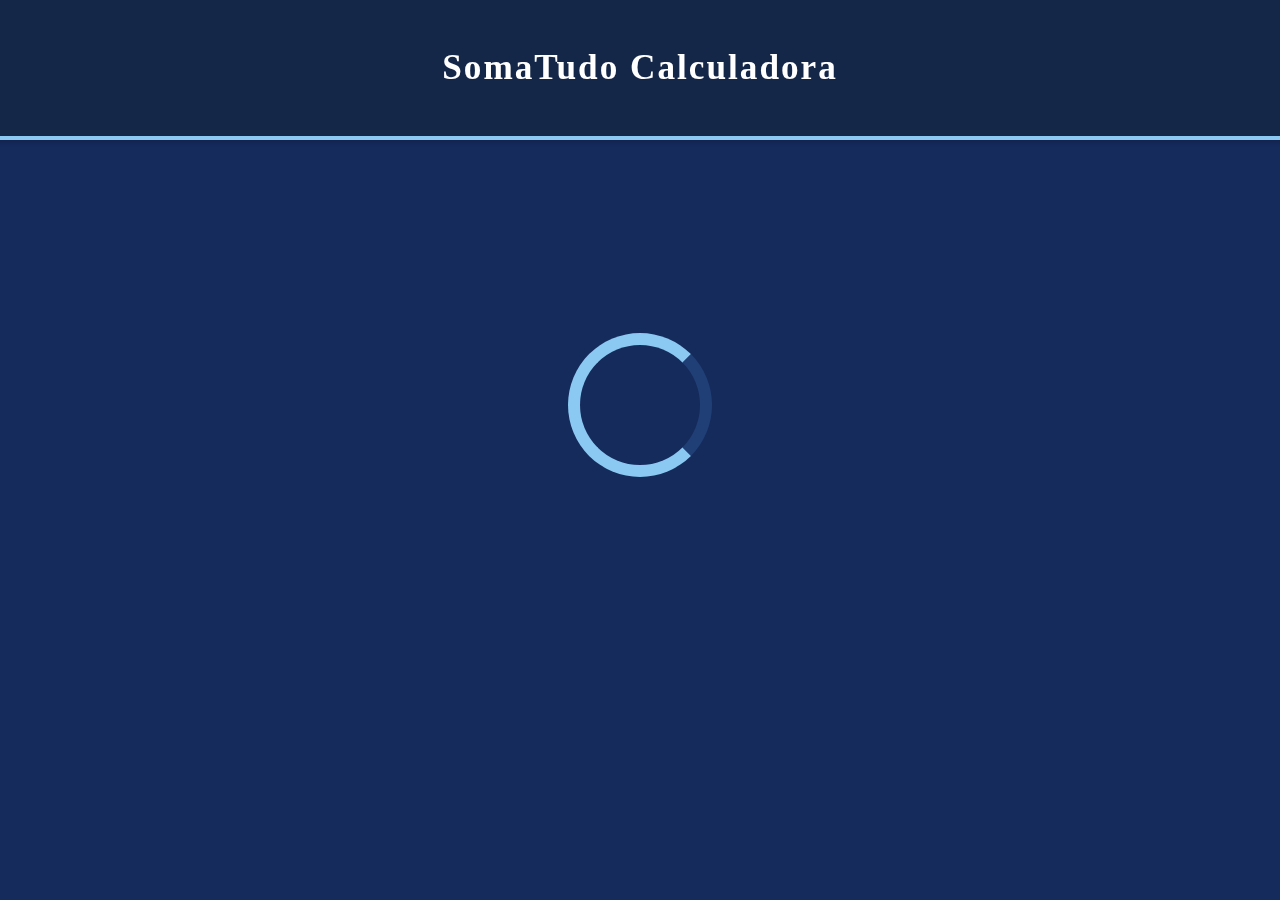
<file: index.html>
<!DOCTYPE html>
<html lang="pt-BR">
<head>
    <meta charset="UTF-8">
    <meta name="viewport" content="width=device-width, initial-scale=1.0">
    <title>SomaTudo Calculadora</title>

    <script src="https://code.jquery.com/jquery-3.6.1.min.js"
    integrity="sha256-o88AwQnZB+VDvE9tvIXrMQaPlFFSUTR+nldQm1LuPXQ=" crossorigin="anonymous"></script>
    
    <link rel="stylesheet" href="style/indexcss.css">

    </head>

        <div id="load">
            <div class="inner">
            <div id="carregar">
                <div id="carrega"></div>
            </div>
            </div>
        </div>

    <body>
        
        <div class="snow">
            <span style="left: 10%; animation-duration: 10s;"></span>
            <span style="left: 30%; animation-duration: 8s;"></span>
            <span style="left: 50%; animation-duration: 12s;"></span>
            <span style="left: 70%; animation-duration: 7s;"></span>
            <span style="left: 90%; animation-duration: 9s;"></span>
        </div>

        <div class="header">
            <br>
            <h1>SomaTudo Calculadora</h1>
            <br>
        </div>

        <main>
            <div class="container">
                <a href="pages/page1.html" class="button dps" aria-label="Ir para a página de DPS"></a>
                <a href="pages/page2.html" class="button passive" aria-label="Ir para a página de Passiva"></a>
                <a href="pages/page5.html" class="button level" aria-label="Ir para a página de Level"></a>
                <a href="#" class="button other" aria-label="Ir para a página de Outros"></a>
            </div>
        </main>

        <footer>
            <p>&copy; 2025 Black Knights. Este site foi desenvolvido de forma independente e não possui qualquer vínculo e afiliação do jogo original ou de seus desenvolvedores. <a href="pages/termodeuso.html">Termos de Uso</a> | <a href="pages/privacidade.html">Política de Privacidade</a></p>
        </footer>

            <script>

                $(window).on('load', function () {
                $('#load').delay(800).fadeOut('slow'); 
                $('body').delay(500).css({'overflow': 'visible'});
                });

            </script>
    </body>
    </html>
</file>
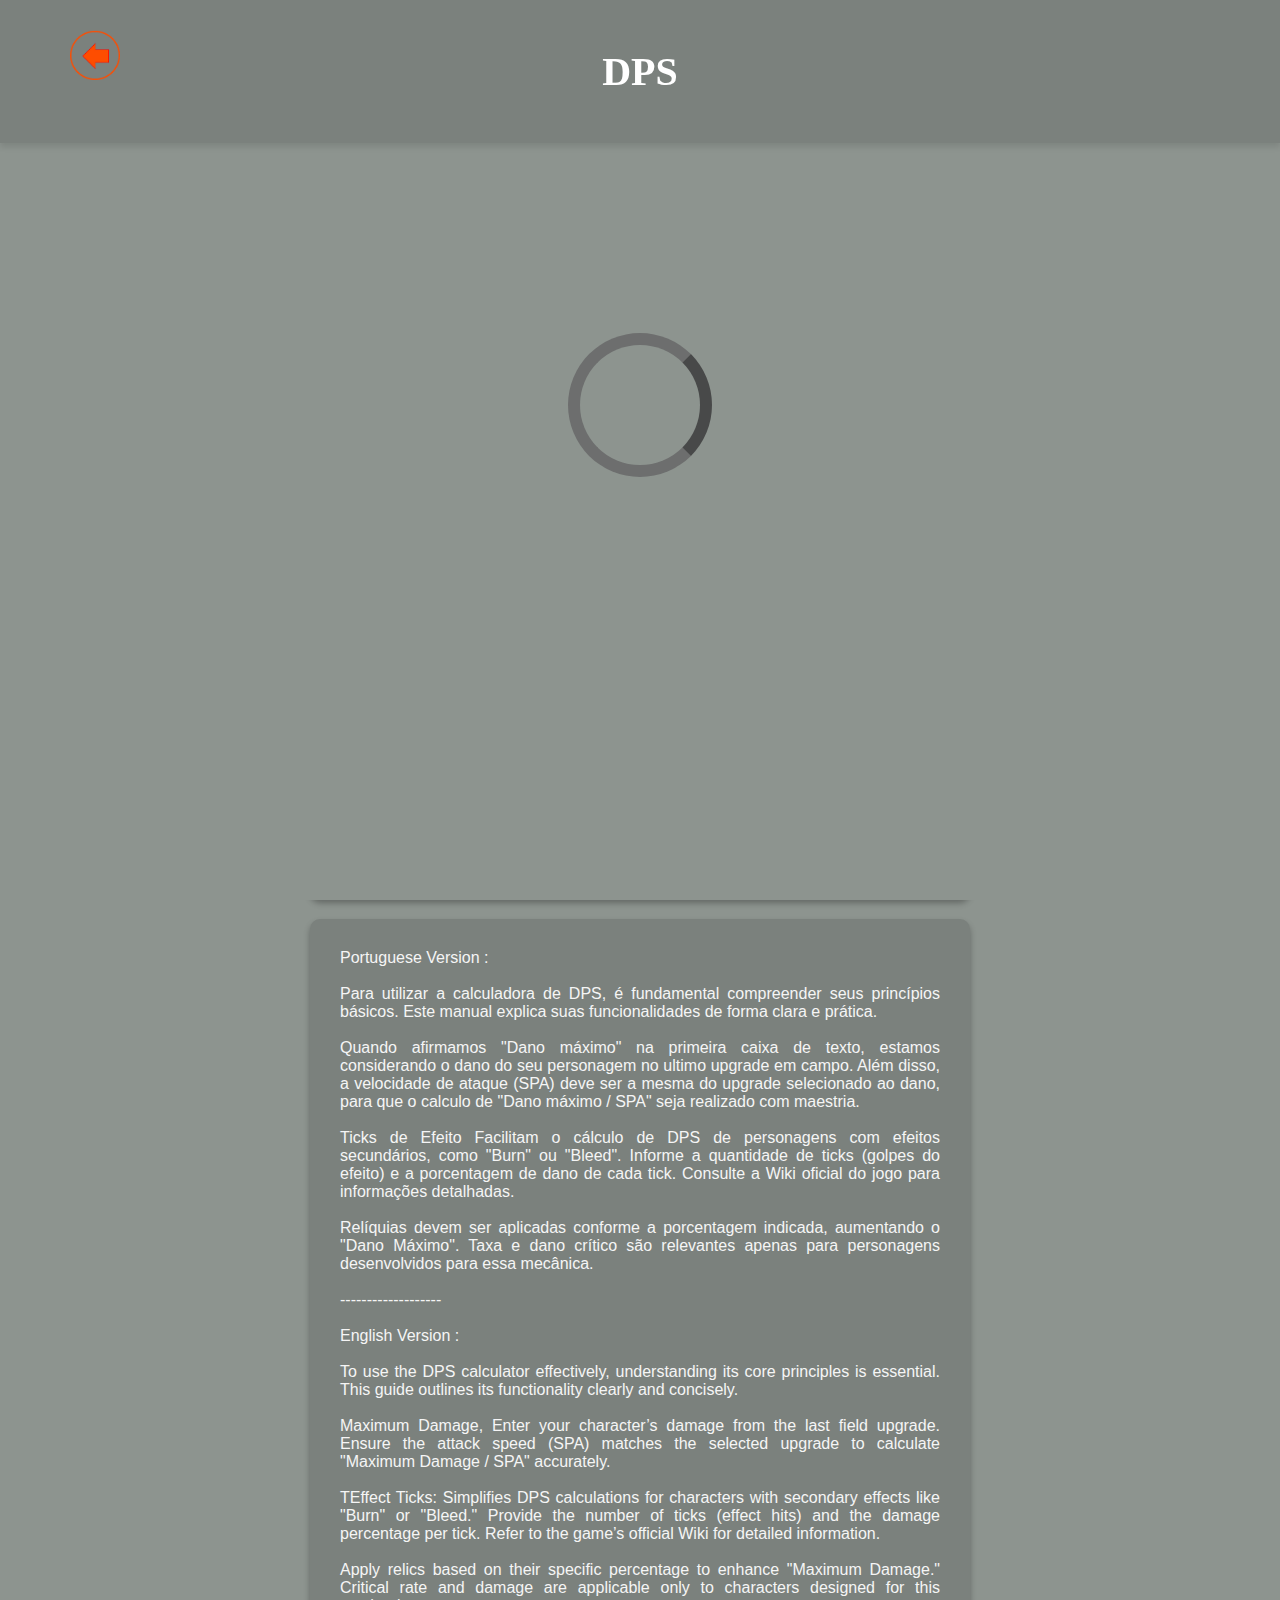
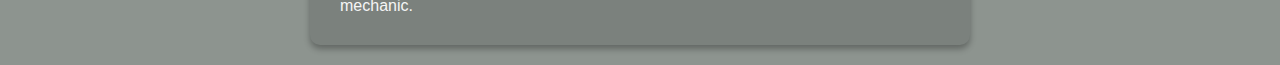
<file: pages/page1.html>
<!DOCTYPE html>
<html lang="pt-BR">
<head>
    <meta charset="UTF-8">
    <meta name="viewport" content="width=device-width, initial-scale=1.0">
    <title>Calculadora de DPS</title>

    <script src="https://code.jquery.com/jquery-3.6.1.min.js"
    integrity="sha256-o88AwQnZB+VDvE9tvIXrMQaPlFFSUTR+nldQm1LuPXQ=" crossorigin="anonymous"></script>

    <link rel="stylesheet" href="../style/page1css.css">

</head>
        <div id="load">
            <div class="inner">
            <div id="carregar">
                <div id="carrega"></div>
            </div>
            </div>
        </div>
    <body>
        <div class="header">
            <br>
                    <h1>DPS</h1>
            <br>
                <button class="back-button" onclick="window.location.href='../index.html'">
                    <img src="../images/seta.png" alt="" id="seta">
                </button>
        </div>

     <main>
        <div class="main-container">
            <div class="contairner-geral">
                <div class="form-container">
                    <h2>Personagem</h2>
                    <form id="dps-form">
                        <div class="form-group">
                            <label for="base-damage">Dano máximo</label>
                            <input type="number" id="base-damage" name="base-damage" required>
                            <img src="../images/sword.png" alt="Dano Base">
                        </div>

                        <div class="form-group">
                            <label for="attack-speed">Velocidade de Ataque (s)</label>
                            <input type="number" id="attack-speed" name="attack-speed" step="0.01" required>
                            <img src="../images/range.png" alt="Velocidade de Ataque">
                        </div>

                        <div class="form-group">
                            <label for="ticks">Ticks do Efeito</label>
                            <input type="number" id="ticks" name="ticks" placeholder="Número de ticks (ex: 10)" required>
                        </div>

                        <div class="form-group">
                            <label for="effect-percentage">Porcentagem por Tick (%)</label>
                            <input type="number" id="effect-percentage" name="effect-percentage" step="0.1" placeholder="Porcentagem por tick">
                        </div>

                        <div class="form-group">
                            <label for="relic">Escolha uma Relíquia</label>
                            <select id="relic" name="relic">
                                <option value="">Selecione uma Relíquia</option>
                                <option value="relic1">Infernal Gaze (5% element type)</option>
                                <option value="relic2">Mirror Blade (5% Psychical Damage + 20% Psychical critical-chance)</option>
                                <option value="relic3">Miracle Timepiece (5% Magic damage + 8% Element type)</option>
                                <option value="relic4">Mermaid Crown (5% Magic Damage + 8% Aqua Damage)</option>
                                <option value="relic5">Clover of the Wind (5% Magic Damage + 8% Air Damage)</option>
                                <option value="relic6">Leaf Clover (5% Magic Damage + 8% Dark Damage)</option>
                                <option value="relic7">Amplifying Codex (4% Magic Damage)</option>
                                <option value="relic8">Steel Shiv (4% Psychical Damage)</option>
                            </select>
                        </div>

                        <div class="form-group">
                            <label for="critical-chance">Chance de Crítico (%)</label>
                            <input type="number" id="critical-chance" name="critical-chance" step="0.1">
                        </div>

                        <div class="form-group">
                            <label for="critical-damage">Dano Crítico (%)</label>
                            <input type="number" id="critical-damage" name="critical-damage" step="0.1">
                        </div>

                        <div class="buttones" id="buttones">
                            <button type="button" class="btn" id="button1" onclick="toggleButton(button1)">Buff 100%</button>
                            <button type="button" class="btn" id="button3" onclick="toggleButton(button3)">Griffin</button>
                        </div>

                        <button type="button" class="calculate-button" onclick="calculateDPS()">Calcular DPS</button>
                
                </form>

                <div id="result" class="result-container">
                    <p id="dps-result">DPS Calculado: </p>
                </div>
                
            </div>

        </div>


        <div class="dicas">
            <p> Portuguese Version : </p>
             <br>
            <p> Para utilizar a calculadora de DPS, é fundamental compreender seus princípios básicos. Este manual explica suas funcionalidades de forma clara e prática. </p>
             <br>
            <p> Quando afirmamos "Dano máximo" na primeira caixa de texto, estamos considerando o dano do seu personagem no ultimo upgrade em campo. Além disso, a velocidade de ataque (SPA) deve ser a mesma do upgrade selecionado ao dano, para que o calculo de "Dano máximo / SPA" seja realizado com maestria.</p>
             <br>
            <p>Ticks de Efeito Facilitam o cálculo de DPS de personagens com efeitos secundários, como "Burn" ou "Bleed". Informe a quantidade de ticks (golpes do efeito) e a porcentagem de dano de cada tick. Consulte a Wiki oficial do jogo para informações detalhadas.</p>
             <br>
            <p>Relíquias devem ser aplicadas conforme a porcentagem indicada, aumentando o "Dano Máximo". Taxa e dano crítico são relevantes apenas para personagens desenvolvidos para essa mecânica.</p>
             <br>
            <p>-------------------</p>
             <br>
            <p> English Version : </p>
             <br>
            <p> To use the DPS calculator effectively, understanding its core principles is essential. This guide outlines its functionality clearly and concisely.</p>
             <br>
            <p> Maximum Damage, Enter your character’s damage from the last field upgrade. Ensure the attack speed (SPA) matches the selected upgrade to calculate "Maximum Damage / SPA" accurately.</p>
             <br>
            <p>TEffect Ticks: Simplifies DPS calculations for characters with secondary effects like "Burn" or "Bleed." Provide the number of ticks (effect hits) and the damage percentage per tick. Refer to the game’s official Wiki for detailed information. </p>
             <br>
            <p>Apply relics based on their specific percentage to enhance "Maximum Damage." Critical rate and damage are applicable only to characters designed for this mechanic.</p>
        </div>
    </main>


        <script>
            const button1=document.getElementById("button1"),button3=document.getElementById("button3");let button1Selected=!1,button3Selected=!1,buffMultiplier=1;function toggleButton(e){e.classList.contains("selected")?(e.classList.remove("selected"),e===button1&&(button1Selected=!1),e===button3&&(button3Selected=!1)):(e.classList.add("selected"),e===button1&&(button1Selected=!0),e===button3&&(button3Selected=!0))}function calculateDPS(){let e=parseFloat(document.getElementById("base-damage").value),t=parseFloat(document.getElementById("attack-speed").value),l=parseInt(document.getElementById("ticks").value)||0,c=parseFloat(document.getElementById("effect-percentage").value)||0,a=parseFloat(document.getElementById("critical-chance").value)||0,n=parseFloat(document.getElementById("critical-damage").value)||0,u=document.getElementById("relic").value,d=1;switch(u){case"relic1":case"relic2":case"relic7":case"relic8":d=1.05;break;case"relic3":case"relic4":case"relic5":case"relic6":d=1.13;break;default:d=1}buffMultiplier=button1Selected&&button3Selected?3:button1Selected||button3Selected?2:1;let o=e*(1+l*c/100)*(1+a/100*(n/100))*d*buffMultiplier/t;document.getElementById("result").style.display="block",document.getElementById("dps-result").textContent=`DPS Calculado: ${o.toFixed(2)}`}$(window).on("load",function(){$("#load").delay(800).fadeOut("slow"),$("body").delay(500).css({overflow:"visible"})});
        </script>
    </body>

</html>
</file>
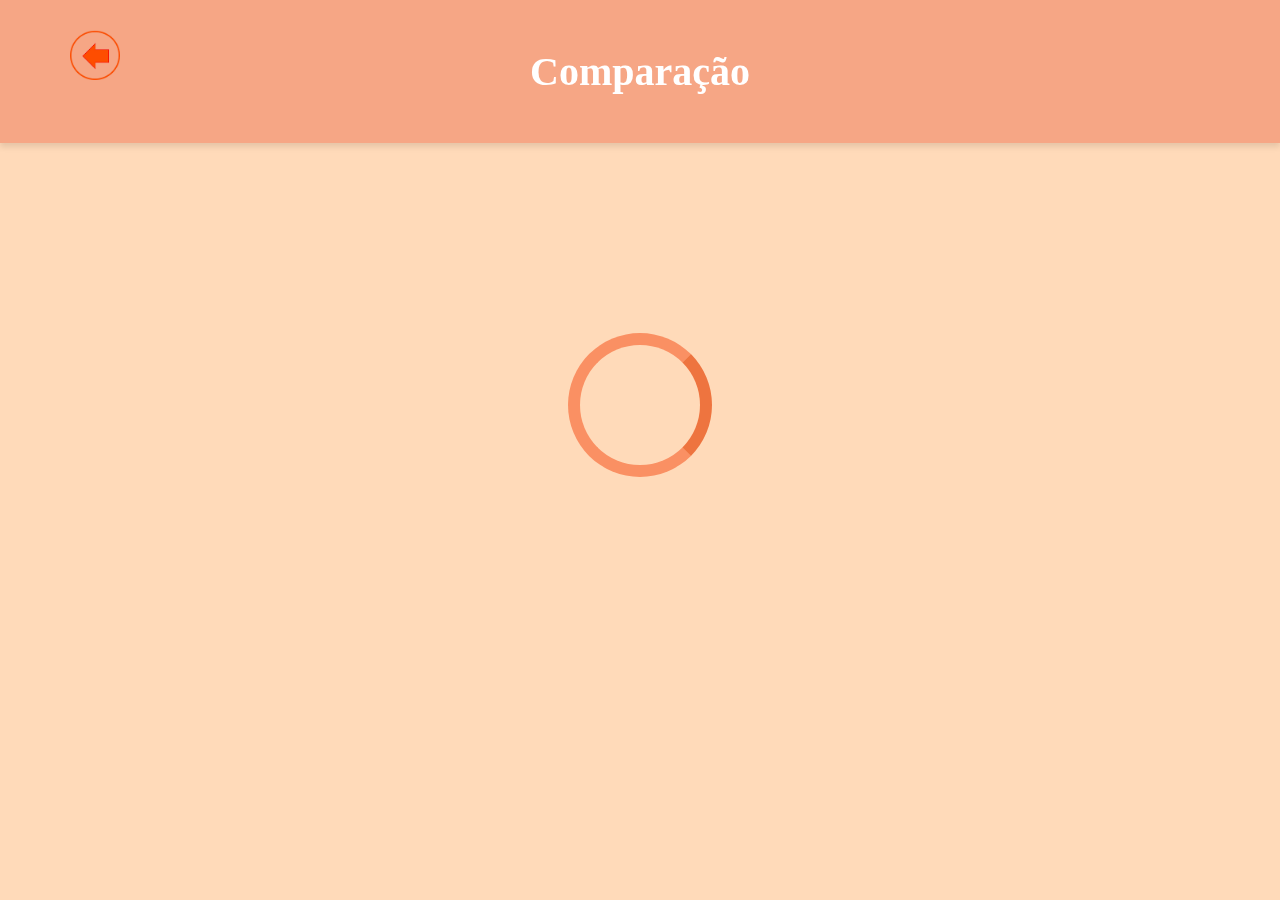
<file: pages/page2.html>
<!DOCTYPE html>
<html lang="pt-BR">
<head>
    <meta charset="UTF-8">
    <meta name="viewport" content="width=device-width, initial-scale=1.0">
    <title>Somatudo Calculadora</title>

    <script src="https://code.jquery.com/jquery-3.6.1.min.js"
    integrity="sha256-o88AwQnZB+VDvE9tvIXrMQaPlFFSUTR+nldQm1LuPXQ=" crossorigin="anonymous"></script>

    <link rel="stylesheet" href="../style/page2css.css">
    <style>
        
        

    </style>
</head>
<div id="load">
    <div class="inner">
      <div id="carregar">
        <div id="carrega"></div>
      </div>
    </div>
  </div>
<body>
        <div class="header">
            <br>
            <h1>Comparação</h1>
            <br>
            <button class="back-button" onclick="window.location.href='../index.html'"> 
                <img src="../images/seta.png" alt="" id="seta" >
            </button>
        </div>

    <main>
        <div class="form-container">
            <div class="junto">
                <div class="form-section">
                    <h2>Personagem 1</h2>
                    <form id="dps-form1">
                        <div class="form-group">
                            <label for="base-damage1">Dano Base</label>
                            <input type="number" id="base-damage1" name="base-damage1" required>
                        </div>

                        <div class="form-group">
                            <label for="attack-speed1">Velocidade de Ataque (s)</label>
                            <input type="number" id="attack-speed1" name="attack-speed1" step="0.01" required>
                        </div>

                        <div class="form-group">
                            <label for="ticks1">Ticks do Efeito</label>
                            <input type="number" id="ticks1" name="ticks1" placeholder="Número de ticks (ex: 10)" required>
                        </div>

                        <div class="form-group">
                            <label for="effect-percentage1">Porcentagem por Tick (%)</label>
                            <input type="number" id="effect-percentage1" name="effect-percentage1" step="0.1" placeholder="Porcentagem por tick">
                        </div>

                        <div class="form-group">
                            <label for="relic1">Escolha uma Relíquia</label>
                            <select id="relic1" name="relic1">
                                <option value="">Selecione uma Relíquia</option>
                            <option value="relic1">Infernal Gaze (5% element type)</option>
                            <option value="relic2">Mirror Blade (5% Psychical Damage + 20% Psychical critical-chance)</option>
                            <option value="relic3">Miracle Timepiece (5% Magic damage + 8% Element type)</option>
                            <option value="relic4">Mermaid Crown (5% Magic Damage + 8% Aqua Damage)</option>
                            <option value="relic5">Clover of the Wind (5% Magic Damage + 8% Air Damage)</option>
                            <option value="relic6">Leaf Clover (5% Magic Damage + 8% Dark Damage)</option>
                            <option value="relic7">Amplifying Codex (4% Magic Damage)</option>
                            <option value="relic8">Steel Shiv (4% Psychical Damage)</option>
                            </select>
                        </div>

                        <div class="form-group">
                            <label for="critical-chance1">Chance de Crítico (%)</label>
                            <input type="number" id="critical-chance1" name="critical-chance1" step="0.1">
                        </div>

                        <div class="form-group">
                            <label for="critical-damage1">Dano Crítico (%)</label>
                            <input type="number" id="critical-damage1" name="critical-damage1" step="0.1">
                        </div>
                    </form>
                </div>

                <div class="form-section">
                    <h2>Personagem 2</h2>
                    <form id="dps-form2">
                        <div class="form-group">
                            <label for="base-damage2">Dano Base</label>
                            <input type="number" id="base-damage2" name="base-damage2" required>
                        </div>

                        <div class="form-group">
                            <label for="attack-speed2">Velocidade de Ataque (s)</label>
                            <input type="number" id="attack-speed2" name="attack-speed2" step="0.01" required>
                        </div>

                        <div class="form-group">
                            <label for="ticks2">Ticks do Efeito</label>
                            <input type="number" id="ticks2" name="ticks2"  placeholder="Número de ticks (ex: 10)" required>
                        </div>

                        <div class="form-group">
                            <label for="effect-percentage2">Porcentagem por Tick (%)</label>
                            <input type="number" id="effect-percentage2" name="effect-percentage2" step="0.1" placeholder="Porcentagem por tick">
                        </div>

                        <div class="form-group">
                            <label for="relic2">Escolha uma Relíquia</label>
                            <select id="relic2" name="relic2">
                                <option value="">Selecione uma Relíquia</option>
                                <option value="relic1">Infernal Gaze (5% element type)</option>
                                <option value="relic2">Mirror Blade (5% Psychical Damage + 20% Psychical critical-chance)</option>
                                <option value="relic3">Miracle Timepiece (5% Magic damage + 8% Element type)</option>
                                <option value="relic4">Mermaid Crown (5% Magic Damage + 8% Aqua Damage)</option>
                                <option value="relic5">Clover of the Wind (5% Magic Damage + 8% Air Damage)</option>
                                <option value="relic6">Leaf Clover (5% Magic Damage + 8% Dark Damage)</option>
                                <option value="relic7">Amplifying Codex (4% Magic Damage)</option>
                                <option value="relic8">Steel Shiv (4% Psychical Damage)</option>
                            </select>
                        </div>

                        <div class="form-group">
                            <label for="critical-chance2">Chance de Crítico (%)</label>
                            <input type="number" id="critical-chance2" name="critical-chance2" step="0.1">
                        </div>

                        <div class="form-group">
                            <label for="critical-damage2">Dano Crítico (%)</label>
                            <input type="number" id="critical-damage2" name="critical-damage2" step="0.1">
                        </div>
                    
                    
                    </form>
                    
                
                </div>
            </div>
            <div>
                <button class="calculate-button" onclick="calculateDPS()">Calcular DPS</button>
            </div>

            <div id="result" class="result-container">
                <p id="dps-result">DPS Calculado: </p>
                <p id="comparison-result"></p>
            </div>

        </div>
    </main>

    <script>
        function calculateDPS(){let e=parseFloat(document.getElementById("base-damage1").value),t=parseFloat(document.getElementById("attack-speed1").value),l=parseInt(document.getElementById("ticks1").value)||0,a=parseFloat(document.getElementById("effect-percentage1").value)||0,c=parseFloat(document.getElementById("critical-chance1").value)||0,d=parseFloat(document.getElementById("critical-damage1").value)||0,n=document.getElementById("relic1").value,i=parseFloat(document.getElementById("base-damage2").value),r=parseFloat(document.getElementById("attack-speed2").value),s=parseInt(document.getElementById("ticks2").value)||0,g=parseFloat(document.getElementById("effect-percentage2").value)||0,m=parseFloat(document.getElementById("critical-chance2").value)||0,u=parseFloat(document.getElementById("critical-damage2").value)||0,o=document.getElementById("relic2").value,y=(e,t,l,a,c,d,n)=>{let i=1;switch(n){case"relic1":case"relic2":case"relic7":case"relic8":i=1.05;break;case"relic3":case"relic4":case"relic5":case"relic6":i=1.13;break;default:i=1}return e*(1+l*a/100)*(1+c/100*(d/100))*i/t},_=y(e,t,l,a,c,d,n),B=y(i,r,s,g,m,u,o);document.getElementById("result").style.display="block",document.getElementById("dps-result").textContent=`DPS Personagem 1: ${_.toFixed(2)} | DPS Personagem 2: ${B.toFixed(2)}`,document.getElementById("comparison-result").textContent=`A diferen\xe7a de DPS \xe9 ${Math.abs(_-B).toFixed(2)}. O ${_>B?"Personagem 1":"Personagem 2"} \xe9 superior.`}$(window).on("load",function(){$("#load").delay(800).fadeOut("slow"),$("body").delay(500).css({overflow:"visible"})});
    </script>
</body>
</html>
</file>
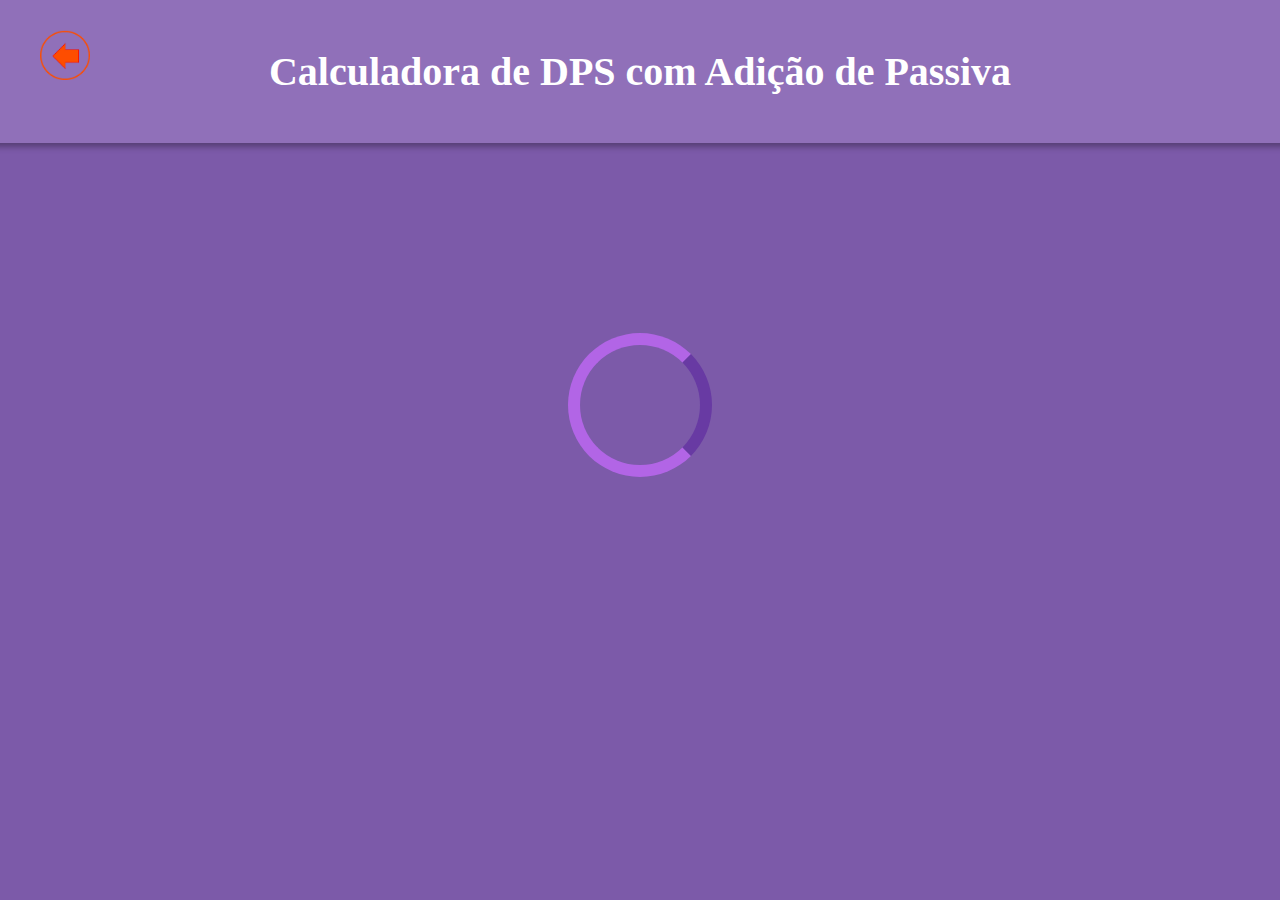
<file: pages/page3.html>
<!DOCTYPE html>
<html lang="pt-BR">
<head>
    <meta charset="UTF-8">
    <meta name="viewport" content="width=device-width, initial-scale=1.0">
    <title>Calculadora de DPS com Passivas</title>

    <script src="https://code.jquery.com/jquery-3.6.1.min.js"
    integrity="sha256-o88AwQnZB+VDvE9tvIXrMQaPlFFSUTR+nldQm1LuPXQ=" crossorigin="anonymous"></script>

    <link rel="stylesheet" href="../style/page3css.css">

</head>
    <div id="load">
        <div class="inner">
        <div id="carregar">
            <div id="carrega"></div>
        </div>
        </div>
    </div>
<body>
        <div class="header">
            <br>
            <h1>Calculadora de DPS com Adição de Passiva</h1>
            <br>
            <button class="back-button" onclick="window.location.href='page5.html'"> 
                <img src="../images/seta.png" alt="" id="seta" >
            </button>
        </div>

        <div class="form-container">
            <h2>Character</h2>
            <form id="dps-form">
                <div class="form-group">
                    <label for="base-damage">Dano Base</label>
                    <input type="number" id="base-damage" name="base-damage" required>
                    <img src="../images/danopassiva.png" alt="Dano Base">

                </div>

                <div class="form-group">
                    <label for="attack-speed">Velocidade de Ataque (s)</label>
                    <input type="number" id="attack-speed" name="attack-speed" step="0.01" required>
                    <img src="../images/velocidadepassiva.png" alt="Dano Base">

                </div>

                <div class="form-group">
                    <label for="range">Range </label>
                    <input type="number" id="range" name="range" required>
                    <img src="../images/rangepassiva.png" alt="Dano Base">
                </div>
                <br>

                <div class="form-group">
                    <label for="passive">Escolha uma Passiva</label>
                    <select id="passive" name="passive">
                        <option value="" class="passive-option">Sem Passiva</option>
                        <option value="superior1" class="rare">Superior I (+10% dano)</option>
                        <option value="superior2" class="rare">Superior II (+12.5% dano)</option>
                        <option value="superior3" class="epic">Superior III (+15% dano)</option>
                        <option value="nimble1" class="rare">Nimble I (-5% SPA)</option>
                        <option value="nimble2" class="rare">Nimble II (-7.5% SPA)</option>
                        <option value="nimble3" class="epic">Nimble III (-12% SPA)</option>
                        <option value="range1" class="rare">Range I (+10% alcance)</option>
                        <option value="range2" class="rare">Range II (+12.5% alcance)</option>
                        <option value="range3" class="epic">Range III (+15% alcance)</option>
                        <option value="adept" class="legendary">Adept (XP ganho +50%)</option>
                        <option value="culling" class="legendary">Culling (+20% dano em inimigos com menos de 30% de HP)</option>
                        <option value="sniper" class="legendary">Sniper (+25% alcance)</option>
                        <option value="godspeed" class="legendary">Godspeed (-20% SPA)</option>
                        <option value="reaper" class="orange-passive-1">Reaper (+15% dano, +25% dano em bosses)</option>
                        <option value="celestial" class="orange-passive-2">Celestial (+10% dano, +10% alcance, +20% dano verdadeiro)</option>
                        <option value="divine" class="orange-passive-3">Divine (+20% dano, -10% SPA, +20% alcance)</option>
                        <option value="golden" class="orange-passive-4">Golden (+30% dano, +20% Yen)</option>
                        <option value="unique" class="orange-passive-5">Unique (+300% dano, -10% SPA, +10% alcance)</option>
                    </select>
                </div>
                <br>

                <button type="button" class="calculate-button" onclick="calculateDPS()">Calcular DPS</button>
            </form>

            <div id="result" class="result-container" style="display: none;">
                <p id="old-dps-result" class="old-dps">DPS Antigo: </p>
                <p id="new-dps-result">DPS com Passiva: </p>
                <p id="base-damage-result">Dano sem Passiva: </p>
                <p id="new-base-damage-result">Dano com Passiva: </p>
                <p id="range-result">Alcance Antigo: </p>
                <p id="new-range-result">Alcance com Passiva: </p>
                <p id="attack-speed-result">SPA Antigo: </p>
                <p id="new-attack-speed-result">SPA com Passiva: </p>
            </div>
        </div>

    <script>
        function calculateDPS(){let e=parseFloat(document.getElementById("base-damage").value),t=parseFloat(document.getElementById("attack-speed").value),a=parseFloat(document.getElementById("range").value),s=document.getElementById("passive").value,n=1,l=e,d=t,o=a,r=e/t,c=r;switch(document.getElementById("old-dps-result").textContent=`DPS Antigo: ${r.toFixed(2)}`,document.getElementById("base-damage-result").textContent=`Dano sem passiva ${e.toFixed(2)}`,document.getElementById("range-result").textContent=`Alcance Antigo: ${a.toFixed(2)}`,document.getElementById("attack-speed-result").textContent=`SPA Antigo: ${t.toFixed(2)}`,s){case"superior1":n=1.1;break;case"superior2":n=1.125;break;case"superior3":case"reaper":n=1.15;break;case"nimble1":d=.95*t;break;case"nimble2":d=.925*t;break;case"nimble3":d=.88*t;break;case"range1":o=1.1*a;break;case"range2":o=1.125*a;break;case"range3":o=1.15*a;break;case"adept":n=1;break;case"culling":n=1.2;break;case"sniper":n=1.25,o=1.5*a;break;case"godspeed":n=1,d=.8*t;break;case"celestial":n=1.1,o=1.1*a;break;case"divine":n=1.2,o=1.2*a,d=.9*t;break;case"golden":n=1.3;break;case"unique":n=3,d=.9*t,o=1.1*a}c=e*n/d,l=e*n,document.getElementById("new-dps-result").textContent=`DPS com Passiva: ${c.toFixed(2)}`,document.getElementById("new-base-damage-result").textContent=`Dano com Passiva: ${l.toFixed(2)}`,document.getElementById("new-range-result").textContent=`Alcance com Passiva: ${o.toFixed(2)}`,document.getElementById("new-attack-speed-result").textContent=`SPA com Passiva: ${d.toFixed(2)}`,document.getElementById("result").style.display="block"}$(window).on("load",function(){$("#load").delay(800).fadeOut("slow"),$("body").delay(500).css({overflow:"visible"})});
    </script>
</body>
</html>
</file>
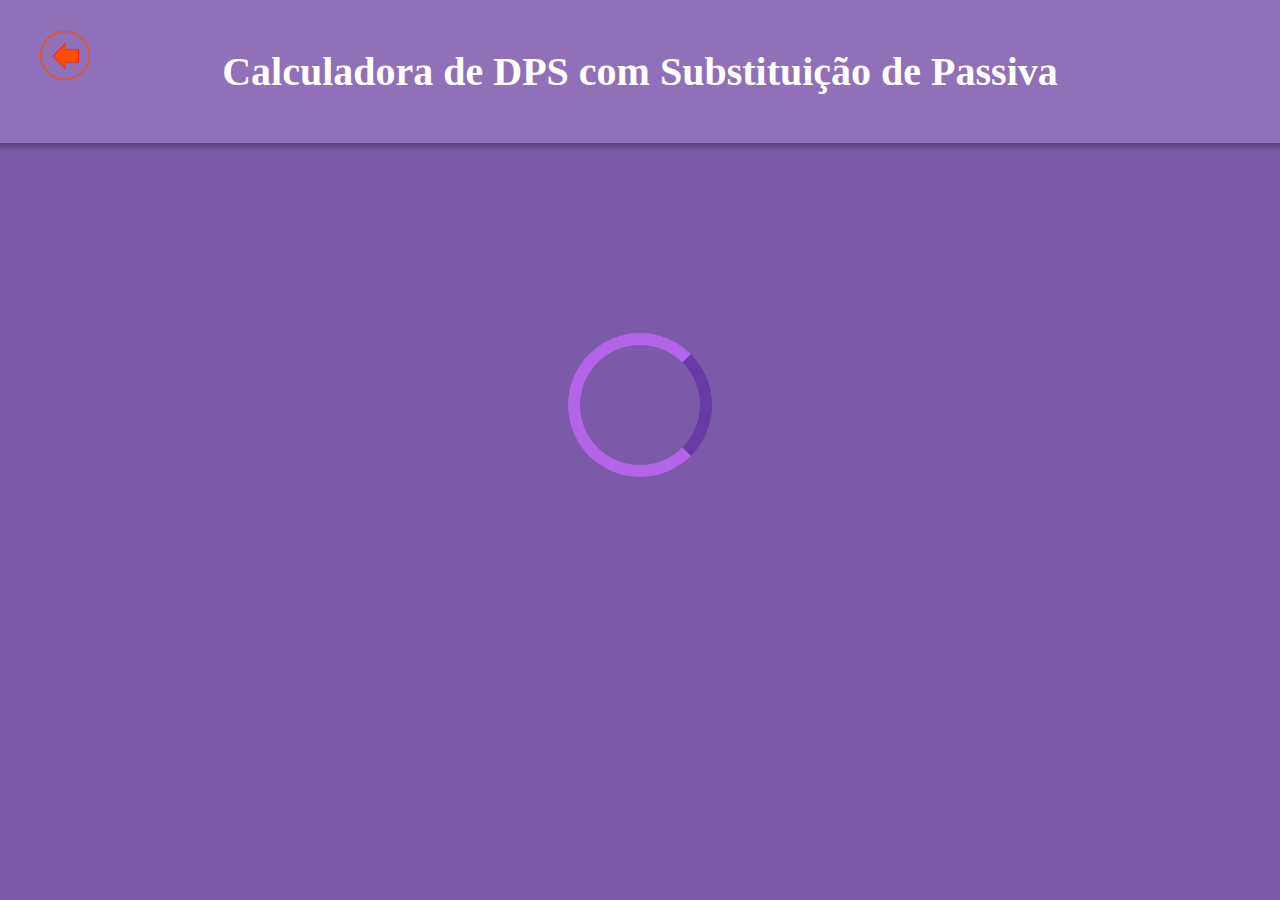
<file: pages/page4.html>
<!DOCTYPE html>
<html lang="pt-BR">
<head>
    <meta charset="UTF-8">
    <meta name="viewport" content="width=device-width, initial-scale=1.0">
    <title>Calculadora de DPS com Passivas</title>

    <script src="https://code.jquery.com/jquery-3.6.1.min.js"
    integrity="sha256-o88AwQnZB+VDvE9tvIXrMQaPlFFSUTR+nldQm1LuPXQ=" crossorigin="anonymous"></script>

    <link rel="stylesheet" href="../style/page4css.css">
    <style>
       
    </style>
</head>
    <div id="load">
        <div class="inner">
        <div id="carregar">
            <div id="carrega"></div>
        </div>
        </div>
    </div>
<body>
        <div class="header">
            <br>
            <h1>Calculadora de DPS com Substituição de Passiva</h1>
            <br>
            <button class="back-button" onclick="window.location.href='page5.html'">
                <img src="../images/seta.png" alt="" id="seta" >
            </button>
        </div>

        <div class="form-container">
            <h2>Character</h2>
            <form id="dps-form" onclick="false">
                <div class="form-group">
                    <label for="base-damage">Dano</label>
                    <input type="number" id="base-damage" name="base-damage" required="required">
                    <img src="../images/danopassiva.png" alt="Dano Base">
                </div>
                

                <div class="form-group">
                    <label for="attack-speed">Velocidade de Ataque (s)</label>
                    <input type="number" id="attack-speed" name="attack-speed" step="0.01" required="required">
                    <img src="../images/velocidadepassiva.png" alt="Dano Base">
                </div>
        
                <div class="form-group">
                    <label for="range">Range</label>
                    <input type="number" id="range" name="range" required="required">
                    <img src="../images/rangepassiva.png" alt="Dano Base">
                </div>
        
                <br>
                <div class="form-group">
                    <label for="passive">Escolha a passiva atual</label>
                    <select id="passive" name="passive">
                        <option value="" class="rare">Sem Passiva </option>
                        <option value="superior1" class="rare">Superior I (+10% dano)</option>
                        <option value="superior2" class="rare">Superior II (+12.5% dano)</option>
                        <option value="superior3" class="epic">Superior III (+15% dano)</option>
                        <option value="nimble1" class="rare">Nimble I (-5% SPA)</option>
                        <option value="nimble2" class="rare">Nimble II (-7.5% SPA)</option>
                        <option value="nimble3" class="epic">Nimble III (-12% SPA)</option>
                        <option value="range1" class="rare">Range I (+10% alcance)</option>
                        <option value="range2" class="rare">Range II (+12.5% alcance)</option>
                        <option value="range3" class="epic">Range III (+15% alcance)</option>
                        <option value="adept" class="legendary">Adept (XP ganho +50%)</option>
                        <option value="culling" class="legendary">Culling (+20% dano em inimigos com menos de 30% de HP)</option>
                        <option value="sniper" class="legendary">Sniper (+25% alcance)</option>
                        <option value="godspeed" class="legendary">Godspeed (-20% SPA)</option>
                        <option value="reaper" class="orange-passive-1">Reaper (+15% dano, +25% dano em bosses)</option>
                        <option value="celestial" class="orange-passive-2">Celestial (+10% dano, +10% alcance, +20% dano verdadeiro)</option>
                        <option value="divine" class="orange-passive-3">Divine (+20% dano, -10% SPA, +20% alcance)</option>
                        <option value="golden" class="orange-passive-4">Golden (+30% dano, +20% Yen)</option>
                        <option value="unique" class="orange-passive-5">Unique (+300% dano, -10% SPA, +10% alcance)</option>
                    </select>
                </div>
                <div class="form-group">
                    <label for="second-passive"> Escolha a passiva nova</label>
                    <select id="second-passive" name="second-passive">
                        <option value="" class="passive-option">Sem Passiva</option>
                        <option value="superior1" class="rare">Superior I (+10% dano)</option>
                        <option value="superior2" class="rare">Superior II (+12.5% dano)</option>
                        <option value="superior3" class="epic">Superior III (+15% dano)</option>
                        <option value="nimble1" class="rare">Nimble I (-5% SPA)</option>
                        <option value="nimble2" class="rare">Nimble II (-7.5% SPA)</option>
                        <option value="nimble3" class="epic">Nimble III (-12% SPA)</option>
                        <option value="range1" class="rare">Range I (+10% alcance)</option>
                        <option value="range2" class="rare">Range II (+12.5% alcance)</option>
                        <option value="range3" class="epic">Range III (+15% alcance)</option>
                        <option value="adept" class="legendary">Adept (XP ganho +50%)</option>
                        <option value="culling" class="legendary">Culling (+20% dano em inimigos com menos de 30% de HP)</option>
                        <option value="sniper" class="legendary">Sniper (+25% alcance)</option>
                        <option value="godspeed" class="legendary">Godspeed (-20% SPA)</option>
                        <option value="reaper" class="orange-passive-1">Reaper (+15% dano, +25% dano em bosses)</option>
                        <option value="celestial" class="orange-passive-2">Celestial (+10% dano, +10% alcance, +20% dano verdadeiro)</option>
                        <option value="divine" class="orange-passive-3">Divine (+20% dano, -10% SPA, +20% alcance)</option>
                        <option value="golden" class="orange-passive-4">Golden (+30% dano, +20% Yen)</option>
                        <option value="unique" class="orange-passive-5">Unique (+300% dano, -10% SPA, +10% alcance)</option>
                    </select>
                </div>
            
        <br>
                <button type="button" class="calculate-button" onclick="calculateDPS();">Calcular DPS</button>
            </form>
            
            <div id="result" class="result-container" style="display: none;">
                <p id="new-dps-result">DPS com Passiva: </p>
                <p id="new-base-damage-result">Dano com Passiva: </p>
                <p id="new-range-result">Alcance com Passiva: </p>
                <p id="new-attack-speed-result">SPA com Passiva: </p>
            </div>
        </div>

    <script>
        function calculateDPS(){let e=parseFloat(document.getElementById("base-damage").value)||0,a=parseFloat(document.getElementById("attack-speed").value)||0,s=parseFloat(document.getElementById("range").value)||0,t=document.getElementById("passive").value,n=document.getElementById("second-passive").value,d=e,u=a,l=s;function o(t,n){"superior1"===t?"sub"===n?d-=.1*e:d+=.1*e:"superior2"===t?"sub"===n?d-=.125*e:d+=.125*e:"superior3"===t?"sub"===n?d-=.15*e:d+=.15*e:"nimble1"===t?"sub"===n?u+=.05*a:u-=.05*a:"nimble2"===t?"sub"===n?u+=.075*a:u-=.075*a:"nimble3"===t?"sub"===n?u+=.12*a:u-=.12*a:"range1"===t?"sub"===n?l-=.1*s:l+=.1*s:"range2"===t?"sub"===n?l-=.125*s:l+=.125*s:"range3"===t?"sub"===n?l-=.15*s:l+=.15*s:"sniper"===t?"sub"===n?l-=.25*s:l+=.25*s:"godspeed"===t?"sub"===n?u+=.2*a:u-=.2*a:"reaper"===t?"sub"===n?d-=.15*e:d+=.15*e:"celestial"===t?"sub"===n?(d-=.1*e,l-=.1*s):(d+=.1*e,l+=.1*s,d+=.2*e):"divine"===t?"sub"===n?(d-=.2*e,u+=.1*a,l-=.2*s):(d+=.2*e,u-=.1*a,l+=.2*s):"unique"===t?"sub"===n?(d-=e/3,u+=.1*a,l-=.1*s):(d+=3*e,u-=.1*a,l+=.1*s):"golden"===t&&("sub"===n?d-=.3*e:d+=.3*e)}t&&o(t,"sub"),n&&o(n,"add");let i=d/u;document.getElementById("new-dps-result").textContent=`DPS ap\xf3s adi\xe7\xe3o da segunda Passiva ---> ${i.toFixed(2)}`,document.getElementById("new-base-damage-result").textContent=`Dano com a adi\xe7\xe3o de Passiva ---> ${d.toFixed(2)}`,document.getElementById("new-range-result").textContent=`Range com a adi\xe7\xe3o de Passiva ---> ${l.toFixed(2)}`,document.getElementById("new-attack-speed-result").textContent=`SPA com a adi\xe7\xe3o de Passiva ---> ${u.toFixed(2)}`,document.getElementById("result").style.display="block"}function verificar(){document.dps-form.base-damage.value==""?(document.dps,form.base,damage.focus()):document.dps-form.attack-speed.value==""?(document.dps,form.attack,speed.focus()):document.dps-form.range.value==""?(document.dps,form.range.focus()):calculateDPS()}$(window).on("load",function(){$("#load").delay(800).fadeOut("slow"),$("body").delay(500).css({overflow:"visible"})});
    </script>
</body>
</html>
</file>
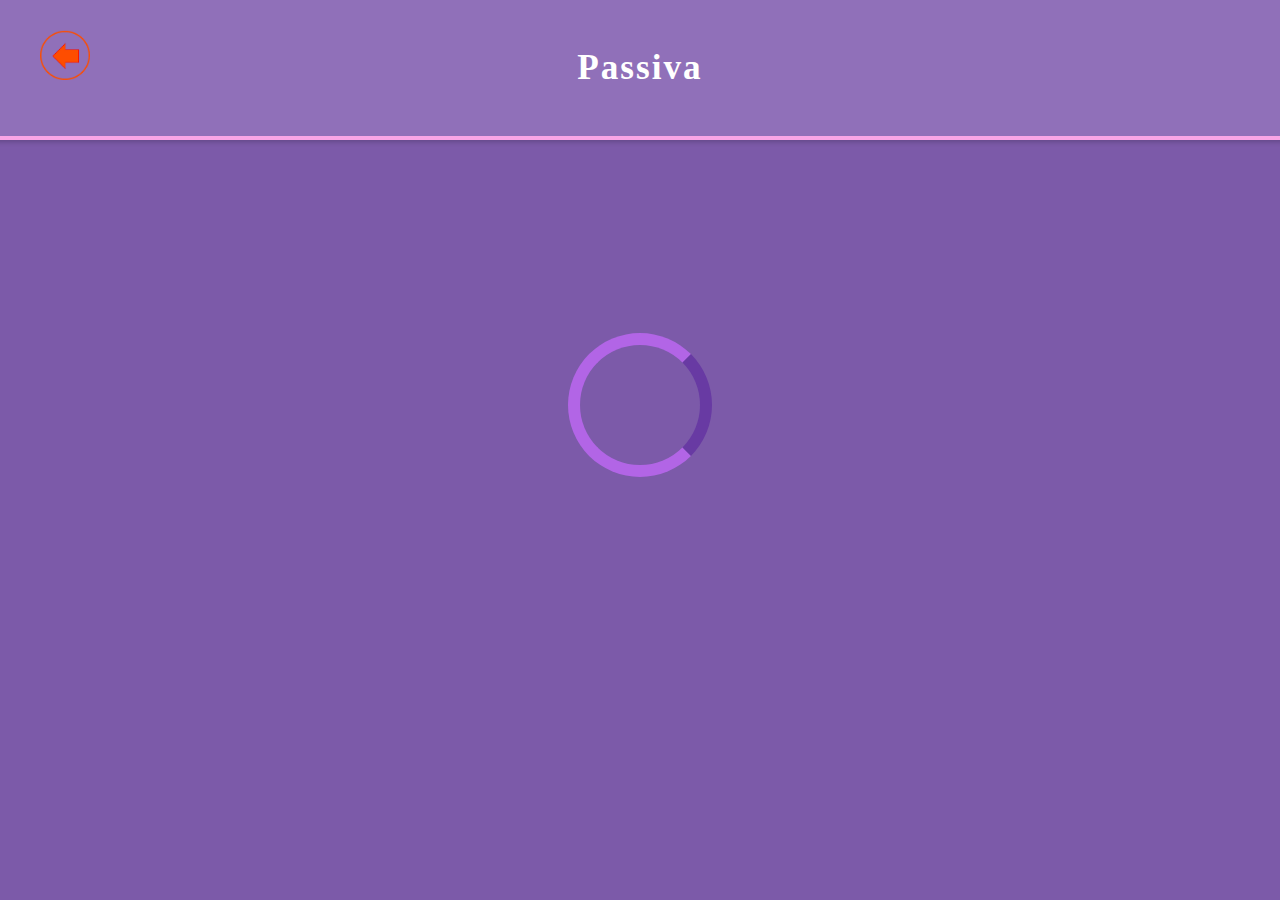
<file: pages/page5.html>
<!DOCTYPE html>
<html lang="pt-BR">
<head>
    <meta charset="UTF-8">
    <meta name="viewport" content="width=device-width, initial-scale=1.0">
    <title>Calculadora de DPS - Anime Adventures</title>

    <script src="https://code.jquery.com/jquery-3.6.1.min.js"
    integrity="sha256-o88AwQnZB+VDvE9tvIXrMQaPlFFSUTR+nldQm1LuPXQ=" crossorigin="anonymous"></script>

    <link rel="stylesheet" href="../style/page5css.css">
    <style>
        
    </style>
</head>
    <div id="load">
        <div class="inner">
        <div id="carregar">
            <div id="carrega"></div>
        </div>
        </div>
    </div>
<body>
    <div class="snow">
        <span style="left: 10%; animation-duration: 10s;"></span>
        <span style="left: 30%; animation-duration: 8s;"></span>
        <span style="left: 50%; animation-duration: 12s;"></span>
        <span style="left: 70%; animation-duration: 7s;"></span>
        <span style="left: 90%; animation-duration: 9s;"></span>
    </div>
    <div class="header">
        <br>
        <h1>Passiva</h1>
        <br>
        <button class="back-button" onclick="window.location.href='../index.html'"> 
            <img src="../images/seta.png" alt="" id="seta" >
        </button>
    </div>
    <div class="container">
        <a href="page3.html" class="button dps" aria-label="Ir para a página de DPS"></a>
        <a href="page4.html" class="button passive" aria-label="Ir para a página de Passiva"></a>
      
    </div>
    <script>
          $(window).on('load', function () {
          $('#load').delay(800).fadeOut('slow'); 
          $('body').delay(500).css({'overflow': 'visible'});
          });
          </script>
</body>
</html>
</file>
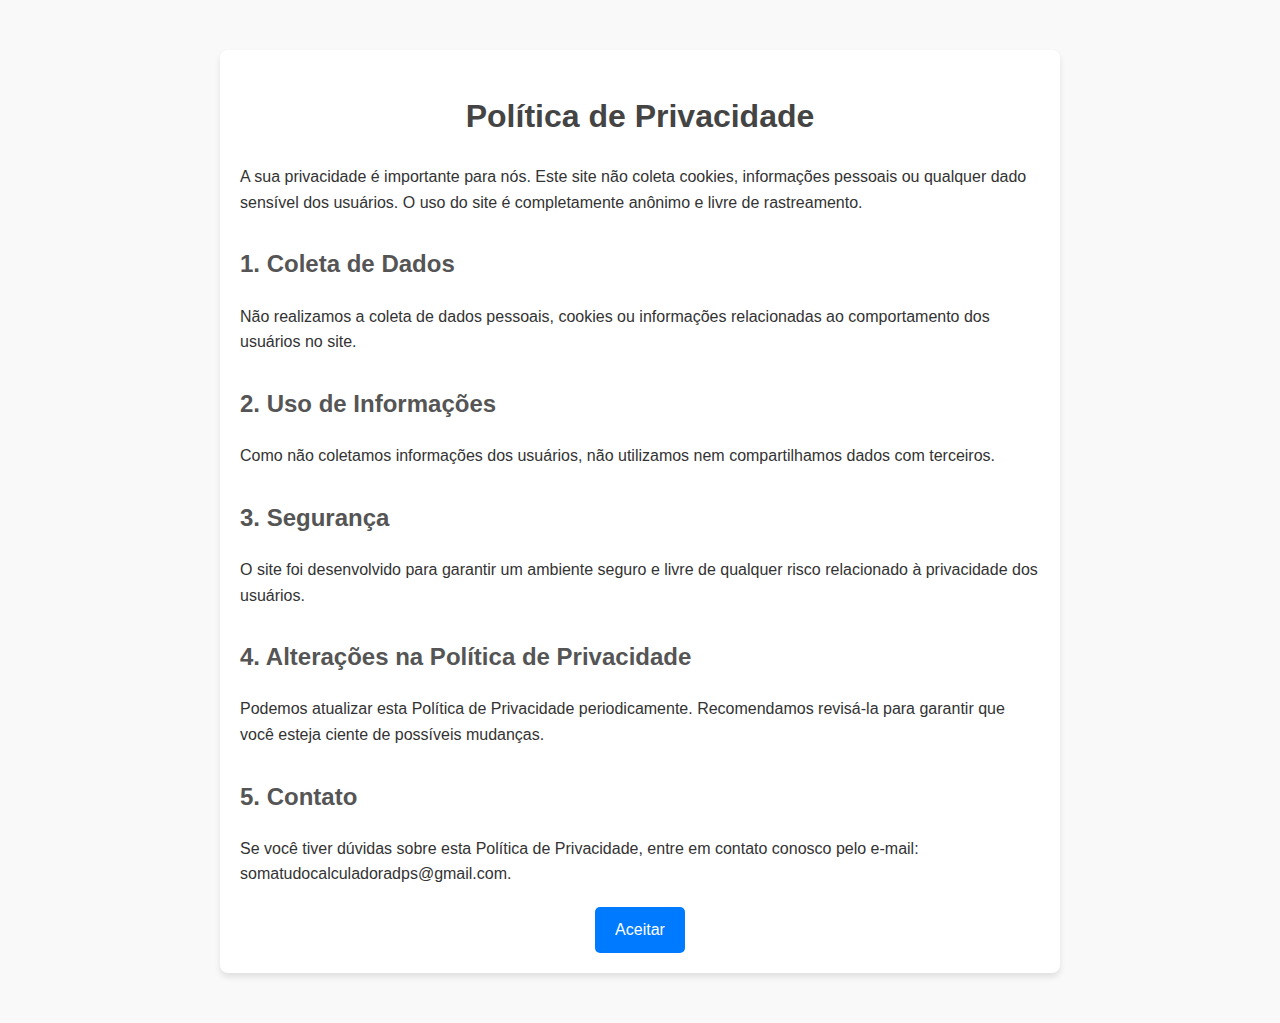
<file: pages/privacidade.html>
<!DOCTYPE html>
<html lang="pt-BR">
<head>
    <meta charset="UTF-8">
    <meta name="viewport" content="width=device-width, initial-scale=1.0">
    <title>Termos de Uso e Política de Privacidade</title>
    <style>
        body {
            font-family: Arial, sans-serif;
            margin: 0;
            padding: 0;
            background-color: #f9f9f9;
            color: #333;
            line-height: 1.6;
        }

        .container {
            max-width: 800px;
            margin: 50px auto;
            padding: 20px;
            background: #fff;
            border-radius: 8px;
            box-shadow: 0 4px 6px rgba(0, 0, 0, 0.1);
        }

        h1 {
            text-align: center;
            color: #444;
        }

        h2 {
            margin-top: 30px;
            color: #555;
        }

        p {
            margin: 15px 0;
        }

        ul {
            margin: 15px 0;
            padding-left: 20px;
        }

        .button-container {
            text-align: center;
            margin-top: 20px;
        }

        .button {
            display: inline-block;
            padding: 10px 20px;
            font-size: 16px;
            color: #fff;
            background-color: #007BFF;
            border: none;
            border-radius: 5px;
            text-decoration: none;
            cursor: pointer;
            transition: background-color 0.3s;
        }

        .button:hover {
            background-color: #0056b3;
        }
    </style>
</head>
<body>
    <div class="container">

        <h1>Política de Privacidade</h1>
        <p>A sua privacidade é importante para nós. Este site não coleta cookies, informações pessoais ou qualquer dado sensível dos usuários. O uso do site é completamente anônimo e livre de rastreamento.</p>

        <h2>1. Coleta de Dados</h2>
        <p>Não realizamos a coleta de dados pessoais, cookies ou informações relacionadas ao comportamento dos usuários no site.</p>

        <h2>2. Uso de Informações</h2>
        <p>Como não coletamos informações dos usuários, não utilizamos nem compartilhamos dados com terceiros.</p>

        <h2>3. Segurança</h2>
        <p>O site foi desenvolvido para garantir um ambiente seguro e livre de qualquer risco relacionado à privacidade dos usuários.</p>

        <h2>4. Alterações na Política de Privacidade</h2>
        <p>Podemos atualizar esta Política de Privacidade periodicamente. Recomendamos revisá-la para garantir que você esteja ciente de possíveis mudanças.</p>

        <h2>5. Contato</h2>
        <p>Se você tiver dúvidas sobre esta Política de Privacidade, entre em contato conosco pelo e-mail: somatudocalculadoradps@gmail.com.</p>

        <div class="button-container">
            <a href="../index.html" class="button">Aceitar</a>
        </div>
    </div>
</body>
</html>
</file>
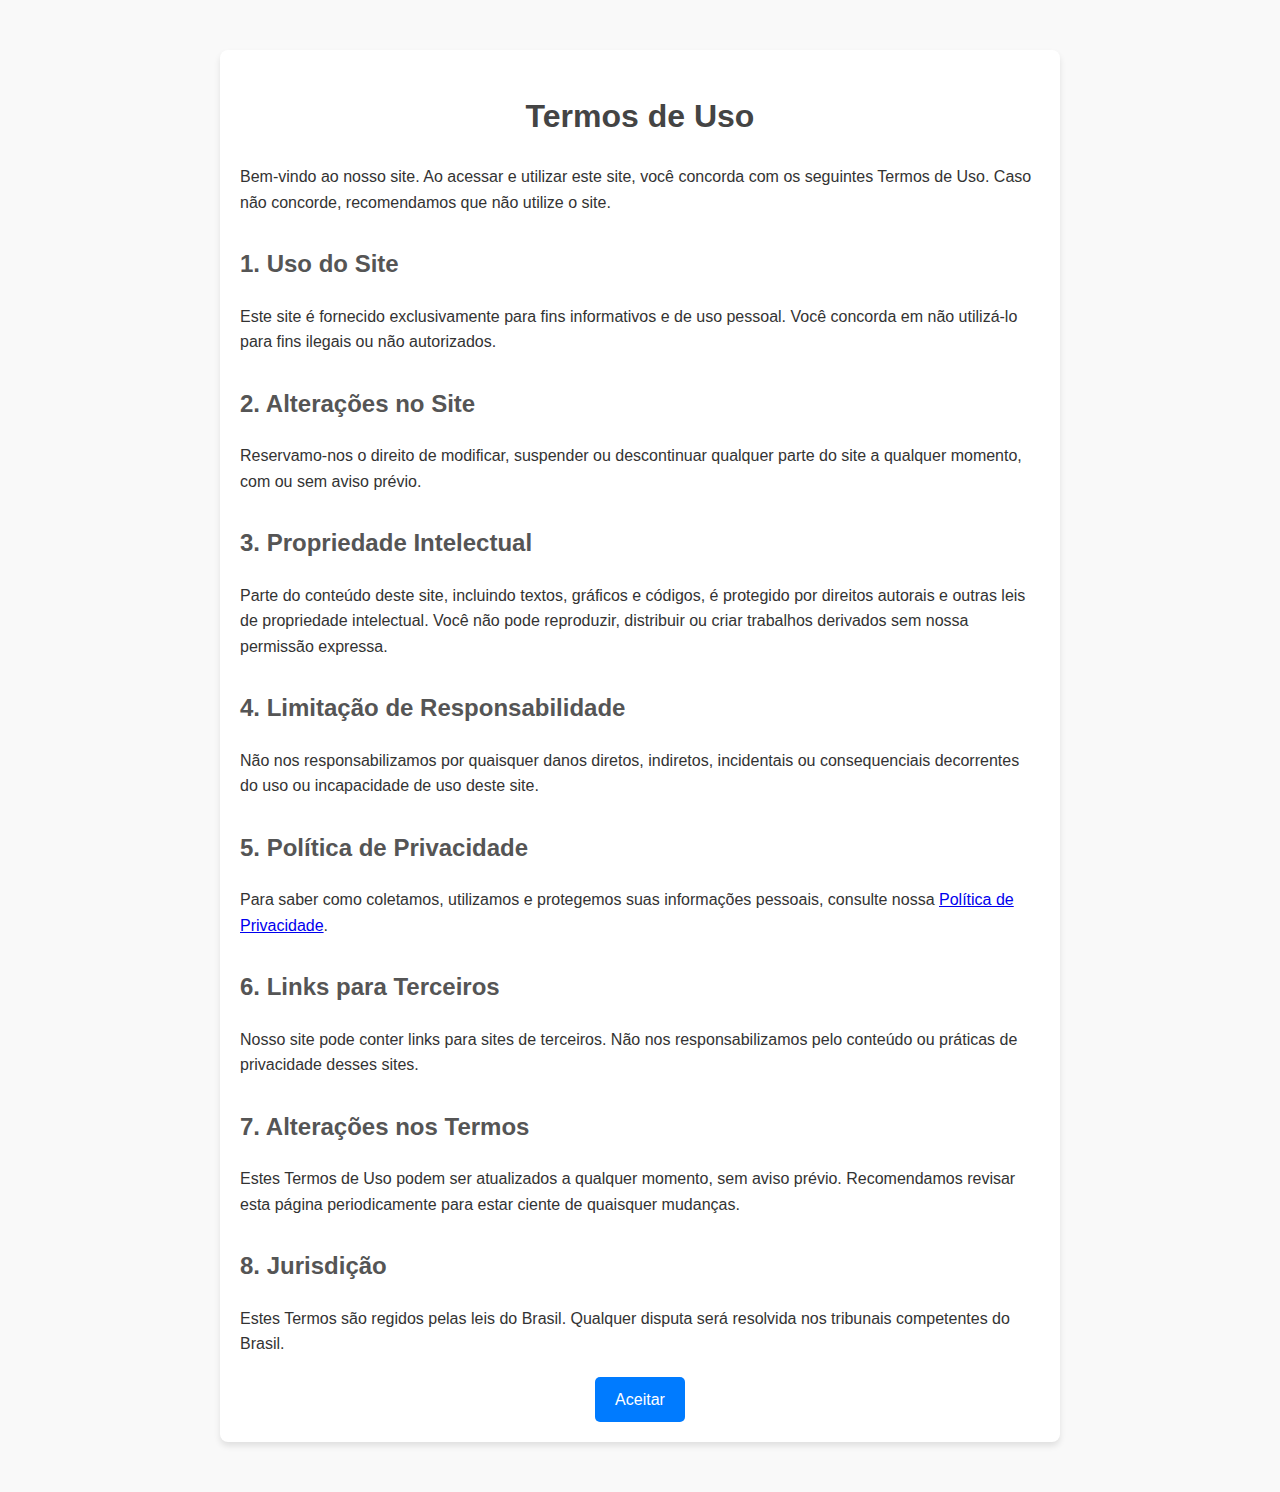
<file: pages/termodeuso.html>
<!DOCTYPE html>
<html lang="pt-BR">
<head>
    <meta charset="UTF-8">
    <meta name="viewport" content="width=device-width, initial-scale=1.0">
    <title>Termos de Uso</title>
    <style>
        body {
            font-family: Arial, sans-serif;
            margin: 0;
            padding: 0;
            background-color: #f9f9f9;
            color: #333;
            line-height: 1.6;
        }

        .container {
            max-width: 800px;
            margin: 50px auto;
            padding: 20px;
            background: #fff;
            border-radius: 8px;
            box-shadow: 0 4px 6px rgba(0, 0, 0, 0.1);
        }

        h1 {
            text-align: center;
            color: #444;
        }

        h2 {
            margin-top: 30px;
            color: #555;
        }

        p {
            margin: 15px 0;
        }

        ul {
            margin: 15px 0;
            padding-left: 20px;
        }

        .button-container {
            text-align: center;
            margin-top: 20px;
        }

        .button {
            display: inline-block;
            padding: 10px 20px;
            font-size: 16px;
            color: #fff;
            background-color: #007BFF;
            border: none;
            border-radius: 5px;
            text-decoration: none;
            cursor: pointer;
            transition: background-color 0.3s;
        }

        .button:hover {
            background-color: #0056b3;
        }
    </style>
</head>
<body>
    <div class="container">
        <h1>Termos de Uso</h1>
        <p>Bem-vindo ao nosso site. Ao acessar e utilizar este site, você concorda com os seguintes Termos de Uso. Caso não concorde, recomendamos que não utilize o site.</p>

        <h2>1. Uso do Site</h2>
        <p>Este site é fornecido exclusivamente para fins informativos e de uso pessoal. Você concorda em não utilizá-lo para fins ilegais ou não autorizados.</p>

        <h2>2. Alterações no Site</h2>
        <p>Reservamo-nos o direito de modificar, suspender ou descontinuar qualquer parte do site a qualquer momento, com ou sem aviso prévio.</p>

        <h2>3. Propriedade Intelectual</h2>
        <p>Parte do conteúdo deste site, incluindo textos, gráficos  e códigos, é protegido por direitos autorais e outras leis de propriedade intelectual. Você não pode reproduzir, distribuir ou criar trabalhos derivados sem nossa permissão expressa.</p>

        <h2>4. Limitação de Responsabilidade</h2>
        <p>Não nos responsabilizamos por quaisquer danos diretos, indiretos, incidentais ou consequenciais decorrentes do uso ou incapacidade de uso deste site.</p>

        <h2>5. Política de Privacidade</h2>
        <p>Para saber como coletamos, utilizamos e protegemos suas informações pessoais, consulte nossa <a href="privacidade.html">Política de Privacidade</a>.</p>

        <h2>6. Links para Terceiros</h2>
        <p>Nosso site pode conter links para sites de terceiros. Não nos responsabilizamos pelo conteúdo ou práticas de privacidade desses sites.</p>

        <h2>7. Alterações nos Termos</h2>
        <p>Estes Termos de Uso podem ser atualizados a qualquer momento, sem aviso prévio. Recomendamos revisar esta página periodicamente para estar ciente de quaisquer mudanças.</p>

        <h2>8. Jurisdição</h2>
        <p>Estes Termos são regidos pelas leis do Brasil. Qualquer disputa será resolvida nos tribunais competentes do Brasil.</p>

        <div class="button-container">
            <a href="../index.html" class="button">Aceitar</a>
        </div>
    </div>
</body>
</html>
</file>
<file: style/indexcss.css>
* {
        margin: 0;
        padding: 0;
    }

    body {
        font-family: 'Poppins', Arial, sans-serif;
        margin: 0;
        padding: 0;
        background-color: #152b5c;
        color: #f5f5f5;
        display: flex;
        flex-direction: column;
        align-items: center;
        position: relative;
        min-height: 100vh;
        transition: background 0.5s linear;
        overflow-x: hidden;
    }

    
        #carregar   {
        align-items: center;
        display: flex;
        justify-content: center;
        min-height: 90vh;
        transform: scale(3);
            }

        #carrega    {
        animation: rodar 3s infinite;
        border: 4px solid #8bc9f3;
        border-right-color: #213f77;
        height: 40px;
        width: 40px;
        border-radius: 40px;
            }

        @keyframes rodar {
        to{
        transform: rotate(3turn);

        }
            }


        #load{
        position:fixed;
        top:0;
        left:0 ;
        right:0;
        bottom:0;
        background-color:#152b5c;
        }


        .header {
            width: 98%;
            padding: 30px;
            background-color: #152749;
            text-align: center;
            box-shadow: 0 2px 5px rgba(0, 0, 0, 0.2);
            margin-bottom: 30px; 
            border-bottom: 4px solid #8bc9f3; 
            display: block;
            position: fixed;
        }

        .header h1 {
            margin: 0;
            font-size: 2.2em; 
            color: #ffffff;
            letter-spacing: 2px;
            font-weight: 600;
        }

        .container {
        
            display: flex;
            flex-wrap: wrap;
            justify-content: center;
            align-items: center;
            padding: 0 20px;
            text-align: center;
            margin-left: 40px;
            margin-top: 7%;
            text-align: center;
        }

        .button {
            display: inline-block;
            margin-left: 30px;
            margin-right: 30px;
            margin-top: 18%;
            width: 190px;
            height: 190px;
            background: #1a2334;
            border: none;
            border-radius: 10px;
            cursor: pointer;
            transition: transform 0.3s, box-shadow 0.3s;
            box-shadow: 0 4px 6px rgba(0, 0, 0, 0.3);
            background-size: cover;
            background-position: center;
        }
        h1{
            font-family: cursive;
        }
        .button:hover {
            transform: translateY(-5px);
            box-shadow: 0 6px 10px rgba(0, 0, 0, 0.4);
        }

        .dps {
            background-image: url('../images/image0_0.jpg');
        }
        .passive {
            background-image: url('../images/comparação.png');
        }
        .level {
            background-image: url('../images/passivedisplay.png');
        }
        .other {
            background-image: url('../images/coming.png');
        }

        footer {
            background-color: #152749;
            color: #888;
            padding: 20px;
            width: 97.7%;
            text-align: center;
            margin-top: auto;
        }

        footer a {
            color: #516b91;
            text-decoration: none;
        }

        footer a:hover {
            text-decoration: underline;
        }

        .snow {
            position: absolute;
            top: 0;
            left: 0;
            width: 100%;
            height: 100%;
            pointer-events: none;
            overflow: hidden;
            z-index: -1;
        }

        .snow span {
            position: absolute;
            top: -10px;
            width: 10px;
            height: 10px;
            background: #ffffff;
            border-radius: 50%;
            opacity: 0.8;
            animation: fall linear infinite;
        }

        @keyframes fall {
            0% {
                transform: translateY(-10px);
                opacity: 1;
            }
            100% {
                transform: translateY(100vh);
                opacity: 0;
            }
        }
</file>
<file: style/page1css.css>
* {    
        margin: 0;
        padding: 0;
        border: 0;
        outline: 0;
    }

    body {
        font-family: 'Poppins', Arial, sans-serif;
        margin: 0;
        padding: 0;
        background-color: #8d948f;
        min-height: 100vh;
        display: flex;
        flex-direction: column;
        justify-content: space-between; 
        transition: background 0.5s linear;
        overflow-x: hidden;
    }

    #carregar {
        align-items: center;
        display: flex;
        justify-content: center;
        min-height: 90vh;
        transform: scale(3);
    }
    #carrega {
        animation: rodar 3s infinite;
        border: 4px solid #6d6e6e;
        border-right-color: #484949;
        height: 40px;
        width: 40px;
        border-radius: 40px;
    }

    @keyframes rodar {
        to{
        transform: rotate(3turn);

        }
    }


    #load {
        position:fixed;
        top:0;
        left:0 ;
        right:0;
        bottom:0;
        background-color:#8d948f;
    }

    .header {
        width: 100%;
        padding: 30px 0;
        background-color: #7b817d;
        text-align: center;
        box-shadow: 0 4px 6px rgba(0, 0, 0, 0.1);
        position: relative;
    }

    .header h1 {
        font-size: 2.5em;
        color: #ffffff;
        margin: 0;
    }

    .back-button {
        position: absolute;
        top: 40px;
        left: 20px;
        background: none;
        border: none;
        cursor: pointer;
        transition: transform 0.3s;
    }

    #seta {
        width: 50px;
        height: 50px;
        margin-left: 50px;
        margin-top: -10px;
    }

    .back-button:hover {
        transform: scale(1.1);

    }


    .main-container {
        flex: 1; 
        display: flex;
        justify-content: center;
        gap: 20px;
        padding: 20px;
        flex-wrap: wrap; 
    }

    .contairner-geral,
    .dicas {
        background: #7b817d;
        border-radius: 10px;
        padding: 30px;
        width: 100%;
        max-width: 600px;
        box-shadow: 0 4px 6px rgba(0, 0, 0, 0.3);
        color: whitesmoke;
    }

    .dicas {
        display: flex;
        flex-direction: column;
        text-align: justify;
        margin-top: 0px; /* Distância entre a div de dicas e o formulário */
    }
    h1{
        font-family: cursive;
    }
    .form-container {
        display: flex;
        flex-direction: column;
        align-items: center;
    }

    .form-container h2 {
        color: whitesmoke;
        margin-bottom: 20px;
        font-size: 1.8em;
        text-align: center;
    }

    .form-group {
        margin-bottom: 25px;
        display: flex;
        align-items: center;
        justify-content: center;
        width: 100%;
    }

    .form-group label {
        color: #ecf0f1;
        font-size: 1.2em;
        flex: 1;
        text-align: left;
        margin-right: 10px;
    }

    .form-group input, .form-group select {
        width: 70%;
        padding: 12px;
        font-size: 1.1em;
        border: none;
        border-radius: 8px;
        background: #8d948f;
        color: #f5f9fa;
        text-align: center;
    }

    .form-group img {
        width: 30px;
        height: 30px;
        margin-left: 10px;
    }

    .calculate-button {
        background: #2764ae;
        color: #ffffff;
        border: none;
        border-radius: 50px;
        padding: 12px 25px;
        font-size: 1.3em;
        cursor: pointer;
        transition: transform 0.3s, box-shadow 0.3s;
        width: 100%;
        margin-top: 20px;
    }

    .calculate-button:hover {
        transform: translateY(-5px);
        box-shadow: 0 6px 10px rgba(0, 0, 0, 0.3);
    }

    .result-container {
        margin-top: 20px;
        padding: 20px;
        background: #8d948f;
        border-radius: 10px;
        color: #ffffff;
        font-size: 1.5em;
        text-align: center;
        display: none;
    }



    .btn {
        display: inline-block;
        padding: 6px;
        font-size: 1.1em;
        margin: 5px;
        box-shadow: 1.5px 1.5px 1.5px #121212;
        border-radius: 10px;
        background-color: #f0f0f0;
        cursor: pointer;
         }

    .btn:hover {
        transform: translateY(-4px);
        box-shadow: 1.5 1.5px 1.5px rgba(0, 0, 0, 0.3);
         }

    #button1 {
        background-color: rgb(246, 71, 71);
         }



    #button3 {
        background-color: rgb(135, 210, 235);
    }

    .btn.selected {
        background-color: #4CAF50;
        color: white;
        border-color: #4CAF50;
        justify-content: center;
    }

    .btn:disabled {
        background-color: #ccc;
        cursor: not-allowed;
        border-color: #aaa;
    }

    .buttones {
        text-align: center;
    }
    input::-webkit-outer-spin-button,
    input::-webkit-inner-spin-button {
        -webkit-appearance: none;
        margin: 0;
}
</file>
<file: style/page2css.css>
* {    
        margin: 0;
        padding: 0;
        border: 0;
        outline: 0;
    }

    body {
        font-family: 'Poppins', Arial, sans-serif;
        margin: 0;
        padding: 0;
        background-color: #ffdab9;
        display: flex;
        flex-direction: column;
        align-items: center;
        justify-content: center;
        overflow-x: hidden
    }
    h1{
        font-family: cursive;
    }
    #carregar{
        align-items: center;
        display: flex;
        justify-content: center;
        min-height: 90vh;
        transform: scale(3);
    }
    #carrega{
        animation: rodar 3s infinite;
        border: 4px solid #fa9063;
        border-right-color: #ee743f;
        height: 40px;
        width: 40px;
        border-radius: 40px;
    }

    @keyframes rodar {
    to{
        transform: rotate(3turn);

    }
        }


    #load{
        position:fixed;
        top:0;
        left:0 ;
        right:0;
        bottom:0;
        background-color:#ffdab9;
    }
    .header {
        width: 100%;
        padding: 30px 0;
        background-color: #f6a685;
        text-align: center;
        box-shadow: 0 4px 6px rgba(0, 0, 0, 0.1);
        position: relative;
    }

    .header h1 {
        font-size: 2.5em;
        color: #ffffff;
        margin: 0;
    }

    .back-button {
        position: absolute;
        top: 40px;
        left: 20px;   
        background: none;
        border: none;
        cursor: pointer;
        transition: transform 0.3s;

    }

    #seta{
        width: 50px;
        height: 50px;
        margin-left: 50px;
        margin-top: -10px;
    }

    .back-button:hover {
        transform: scale(1.1);
    }

    .form-container {
        background: #f6a685;
        border-radius: 10px;
        padding: 30px;
        width: 100%;
        max-width: 1300px;
        margin-top: 30px;
        box-shadow: 0 4px 6px rgba(0, 0, 0, 0.3);
    
    margin-top: 3%;
        
    }

    .form-section {
        width: 45%;
        margin-left: 3%;
    }
    
    .junto{
        display: flex;
    }

    .form-container h2 {
        color: #ffffff;
        margin-bottom: 20px;
        font-size: 1.8em;
        text-align: center;
    }

    .form-group {
        margin-bottom: 25px;
        display: flex;
        align-items: center;
        justify-content: center;
        width: 100%;
    }

    .form-group label {
        color: #ffdab9;
        font-size: 1.2em;
        flex: 1;
        text-align: left;
        margin-right: 10px;
    }

    .form-group input, .form-group select {
        width: 70%;
        padding: 12px;
        font-size: 1.1em;
        border: none;
        border-radius: 8px;
        background: #ffdab9;
        color: #3b3a3a;
        text-align: center;
    }

    .form-group img {
        width: 30px;
        height: 30px;
        margin-left: 10px;
    }

    .calculate-button {
        background: #2764ae;
        color: #ffffff;
        border: none;
        border-radius: 50px;
        padding: 12px 25px;
        font-size: 1.3em;
        cursor: pointer;
        transition: transform 0.3s, box-shadow 0.3s;
        width: 90%;
    margin-left: 4%;
        margin-top: 20px;
        
    }

    .calculate-button:hover {
        transform: translateY(-5px);
        box-shadow: 0 6px 10px rgba(0, 0, 0, 0.3);
    }

    .result-container {
        margin-top: 20px;
        padding: 20px;
        background: #ffdab9;
        border-radius: 10px;
        color: #ffffff;
        font-size: 1.5em;
        text-align: center;
        display: none;
    }

    select {
        padding: 15px;
        font-size: 1.2em;
        border-radius: 8px;
        background-color: #34495e;
        color: #ecf0f1;
    }

    input::-webkit-outer-spin-button,
        input::-webkit-inner-spin-button {
        -webkit-appearance: none;
        margin: 0;
    }
</file>
<file: style/page3css.css>
* {    
        margin: 0;
        padding: 0;
        border: 0;
        outline: 0;
    }

    body {
        font-family: 'Poppins', Arial, sans-serif;
        margin: 0;
        padding: 0;
        background-color: #7c5aa9;
        color: #f5f5f5;
        display: flex;
        flex-direction: column;
        align-items: center;
        min-height: 100vh;
        overflow-x: hidden
    }
    h1{
        font-family: cursive;
    }
    #carregar{
        align-items: center;
        display: flex;
        justify-content: center;
        min-height: 90vh;
        transform: scale(3);
    }

    #carrega{
        animation: rodar 3s infinite;
        border: 4px solid rgb(178, 101, 230);
        border-right-color: #683aa3;
        height: 40px;
        width: 40px;
        border-radius: 40px;
    }
    @keyframes rodar {
    to{
        transform: rotate(3turn);
    }
    }


    #load{
    position:fixed;
    top:0;
    left:0 ;
    right:0;
    bottom:0;
    background-color:#7c5aa9;
    }

    .header {
        background-color: #9070b9;
        width: 100%;
        padding: 30px;
        box-shadow: 0 4px 6px rgba(0, 0, 0, 0.3);
        text-align: center;
        display: block;
        position: fixed;
    }


    .header {
        background-color: #9070b9;
        width: 100%;
        padding: 30px;
        box-shadow: 0 4px 6px rgba(0, 0, 0, 0.3);
        text-align: center;
    }

    .header h1 {
        margin: 0;
        font-size: 2.5em;
        color: #ffffff;
    }

    .back-button {
        position: absolute;
        top: 40px;
        left: 20px;   
        background: none;
        border: none;
        cursor: pointer;
        transition: transform 0.3s;

    }
    #seta{
        width: 50px;
        height: 50px;
        margin-left: 50px;
        margin-top: -10px;
    }

    .back-button:hover {
        transform: scale(1.1);
    }


    .form-container {
        background: #9070b9;
        border-radius: 10px;
        padding: 20px;
        margin: 20px;
        margin-top: 12%;
        width: 80%;
        max-width: 700px;
        box-shadow: 0 4px 6px rgba(0, 0, 0, 0.4);
    }

    .form-container h2 {
        margin-bottom: 20px;
        color: #f5f5f5;
    }

    .form-group {
        margin-bottom: 15px;
    }

    .form-group label {
        display: block;
        margin-bottom: 5px;
        color: #cccccc;
    }

    .form-group input, .form-group select {
    
        padding: 12px;
        border: none;
        border-radius: 5px;
        font-size: 1em;
        background: #7c5aa9;
        color: #ffffff;
    }

    .form-group input{
        width: 88.5%;
    }
    .form-group select{
        width: 100%;
    }

    .form-group img {
        width: 30px;
        height: 30px;
        margin-top: 10px;
        margin-left: 10px;
    }

    .calculate-button {
        display: inline-block;
        background: #2764ae;
        color: #ffffff;
        border: none;
        border-radius: 50px;
        padding: 10px 20px;
        font-size: 1.2em;
        cursor: pointer;
        transition: transform 0.3s, box-shadow 0.3s;
        width: 100%;
    }

    .calculate-button:hover {
        transform: translateY(-5px);
        box-shadow: 0 6px 10px rgba(0, 0, 0, 0.4);
    }

    .result-container {
        margin-top: 20px;
        padding: 20px;
        background: #7c5aa9;
        border-radius: 10px;
        color: #ffffff;
        font-size: 1.2em;
        text-align: center;
    }

    .highlight {
        color: orange;
    }

    .epic {
        color: #3d0289;
    }

    .rare {
        color: #0f0bf1;
    }

    .range {
        font-size: 1.1em;
        color: #77dd77;
    }

    .old-dps {
        text-decoration: line-through;
        color: #ff6347;
    }

    .legendary {
        color: rgb(203, 222, 79);
    }

    .orange-passive, 
    .orange-passive-1, 
    .orange-passive-2, 
    .orange-passive-3, 
    .orange-passive-4, 
    .orange-passive-5 {
        color: white;
        animation: rgbColors 3s infinite;
    }

    .passive-option {
        background-color: #3a4f70;
    }

    .page4 {
        text-align: center;
    }

    input::-webkit-outer-spin-button,
        input::-webkit-inner-spin-button {
        -webkit-appearance: none;
        margin: 0;
    }


            @keyframes rgbColors {
        0% {
        color: red;
        }
        33% {
        color: green;
        }
        66% {
        color: blue;
        }
        100% {
        color: red;
        }

    }
</file>
<file: style/page4css.css>
* {    
        margin: 0;
        padding: 0;
        border: 0;
        outline: 0;
    }

    body {
        font-family: 'Poppins', Arial, sans-serif;
        margin: 0;
        padding: 0;
        background-color: #7c5aa9;
        color: #f5f5f5;
        display: flex;
        flex-direction: column;
        align-items: center;
        min-height: 100vh;
        overflow-x: hidden
    }

    #carregar{
        align-items: center;
        display: flex;
        justify-content: center;
        min-height: 90vh;
        transform: scale(3);
    }

    #carrega{
        animation: rodar 3s infinite;
        border: 4px solid rgb(178, 101, 230);
        border-right-color: #683aa3;
        height: 40px;
        width: 40px;
        border-radius: 40px;
        }
        @keyframes rodar {
        to{
            transform: rotate(3turn);
        }
            }


    #load{
        position:fixed;
        top:0;
        left:0 ;
        right:0;
        bottom:0;
        background-color:#7c5aa9;
    }

    .header {
        background-color: #9070b9;
        width: 100%;
        padding: 30px;
        box-shadow: 0 4px 6px rgba(0, 0, 0, 0.3);
        text-align: center;
        display: block;
        position: fixed;
    }


    .header h1 {
        margin: 0;
        font-size: 2.5em;
        color: #ffffff;
    }

    .back-button {
        position: absolute;
        top: 40px;
        left: 20px;   
        background: none;
        border: none;
        cursor: pointer;
        transition: transform 0.3s;
    }

    #seta{
        width: 50px;
        height: 50px;
        margin-left: 50px;
        margin-top: -10px;
    }

    .back-button:hover {
        transform: scale(1.1);
    }



    .form-container {
        background: #9070b9;
        border-radius: 10px;
        padding: 20px;
        margin: 20px;
        margin-top: 10%;
        width: 80%;
        max-width: 600px;
        box-shadow: 0 4px 6px rgba(0, 0, 0, 0.4);
    }

    .form-container h2 {
        margin-bottom: 20px;
        color: #f5f5f5;
    }

    .form-group {
        margin-bottom: 15px;
    }

    .form-group label {
        display: block;
        margin-bottom: 5px;
        color: #cccccc;
        
        
    }
    .form-group input, .form-group select {
    
        padding: 12px;
        border: none;
        border-radius: 5px;
        font-size: 1em;
        background: #7c5aa9;
        color: #ffffff;
    }

    .form-group input{
        width: 88.5%;
        
        
    }
    .form-group select{
        width: 100%;
        
    }

    .form-group img {
        width: 30px;
        height: 30px;
        margin-top: 10px;
        margin-left: 10px;
    }

    .calculate-button {
        display: inline-block;
        background: #2764ae;
        color: #ffffff;
        border: none;
        border-radius: 50px;
        padding: 10px 20px;
        font-size: 1.2em;
        cursor: pointer;
        transition: transform 0.3s, box-shadow 0.3s;
        width: 100%;
    }

    .calculate-button:hover {
        transform: translateY(-5px);
        box-shadow: 0 6px 10px rgba(0, 0, 0, 0.4);
    }

    .result-container {
        margin-top: 20px;
        padding: 20px;
        background: #7c5aa9;
        border-radius: 10px;
        color: #ffffff;
        font-size: 1.2em;
        text-align: center;
    }


    .highlight {
        color: orange;
    }

    /* Styled Range Display */
    .range {
        font-size: 1.1em;
        color: #77dd77;
    }

    .old-dps {
        text-decoration: line-through;
        color: #ff6347;
    }

    .epic {
        color: #3d0289;
    }

    .rare {
        color: #0f0bf1;
    }

    .legendary {
        color: rgb(203, 222, 79);
    }

    /* Apenas as 5 últimas passivas são laranja */
    .orange-passive, 
    .orange-passive-1, 
    .orange-passive-2, 
    .orange-passive-3, 
    .orange-passive-4, 
    .orange-passive-5 {
        color: white;
        animation: rgbColors 3s infinite;
    }

    /* Passivas com fundo destacado, mas não com a cor laranja */
    .passive-option {
        background-color: #3a4f70;
    }

    .page4 {
        text-align: center;
    }

    h1{
        font-family: cursive;
    }
    input::-webkit-outer-spin-button,
        input::-webkit-inner-spin-button {
        -webkit-appearance: none;
        margin: 0;
    }

    @keyframes rgbColors {
    0% {
    color: red;
    }
    33% {
    color: green;
    }
    66% {
    color: blue;
    }
    100% {
    color: red;
    }

    }
</file>
<file: style/page5css.css>
* {    
        margin: 0;
        padding: 0;
        border: 0;
        outline: 0;
    }

    body {
        font-family: 'Poppins', Arial, sans-serif;
        margin: 0;
        padding: 0;
        background-color: #7c5aa9; 
        color: #f5f5f5;
        display: flex;
        flex-direction: column;
        align-items: center;
        position: relative;
        min-height: 100vh;
        overflow-x: hidden
    }
    h1{
        font-family: cursive;
    }
    #carregar{
        align-items: center;
        display: flex;
        justify-content: center;
        min-height: 90vh;
        transform: scale(3);
    }
    #carrega{
        animation: rodar 3s infinite;
        border: 4px solid rgb(178, 101, 230);
        border-right-color: #683aa3;
        height: 40px;
        width: 40px;
        border-radius: 40px;
    }
    @keyframes rodar {
    to{
        transform: rotate(3turn);

    }
        }


    #load{
        position:fixed;
        top:0;
        left:0 ;
        right:0;
        bottom:0;
        background-color:#7c5aa9;
    }

    .header {
        width: 100%;
        padding: 30px;
        background-color: #9070b9;
        text-align: center;
        box-shadow: 0 2px 5px rgba(0, 0, 0, 0.2);
        margin-bottom: 30px; 
        border-bottom: 4px solid #f8a5e6; 
        display: block;
        position: fixed;
    }

    .header h1 {
        margin: 0;
        font-size: 2.2em; 
        color: #ffffff;
        letter-spacing: 2px;
        font-weight: 600;
    }

    .container {

        display: flex;
        flex-wrap: wrap;
        justify-content: center;
        align-items: center;
        padding: 0 20px;
        text-align: center;
        margin-left: 40px;
        text-align: center;
        margin-top: 7%;
    }

    .button {
        display: inline-block;
        margin-left: 30px;
        margin-right: 30px;
        margin-top: 35%;
        width: 190px;
        height: 190px;
        background: #1a2334;
        border: none;
        border-radius: 10px;
        cursor: pointer;
        transition: transform 0.3s, box-shadow 0.3s;
        box-shadow: 0 4px 6px rgba(0, 0, 0, 0.3);
        background-size: cover;
        background-position: center;
    }

    .button:hover {
        transform: translateY(-5px);
        box-shadow: 0 6px 10px rgba(0, 0, 0, 0.4);
    }

    .dps {
        background-image: url('../images/passive1.png');
    }
    .passive {
        background-image: url('../images/passive2.png');
    }

    .snow {
        position: absolute;
        top: 0;
        left: 0;
        width: 100%;
        height: 100%;
        pointer-events: none;
        overflow: hidden;
        z-index: -1;
    }

    .snow span {
        position: absolute;
        top: -10px;
        width: 10px;
        height: 10px;
        background: #ffffff;
        border-radius: 50%;
        opacity: 0.8;
        animation: fall linear infinite;
    }

    @keyframes fall {
        0% {
            transform: translateY(-10px);
            opacity: 1;
        }
        100% {
            transform: translateY(100vh);
            opacity: 0;
        }
    }
    .back-button {
        position: absolute;
        top: 40px;
        left: 20px;   
        background: none;
        border: none;
        cursor: pointer;
        transition: transform 0.3s;

    }
    #seta{
        width: 50px;
        height: 50px;
        margin-left: 50px;
        margin-top: -10px;
    }

    .back-button:hover {
        transform: scale(1.1);
    }
</file>
